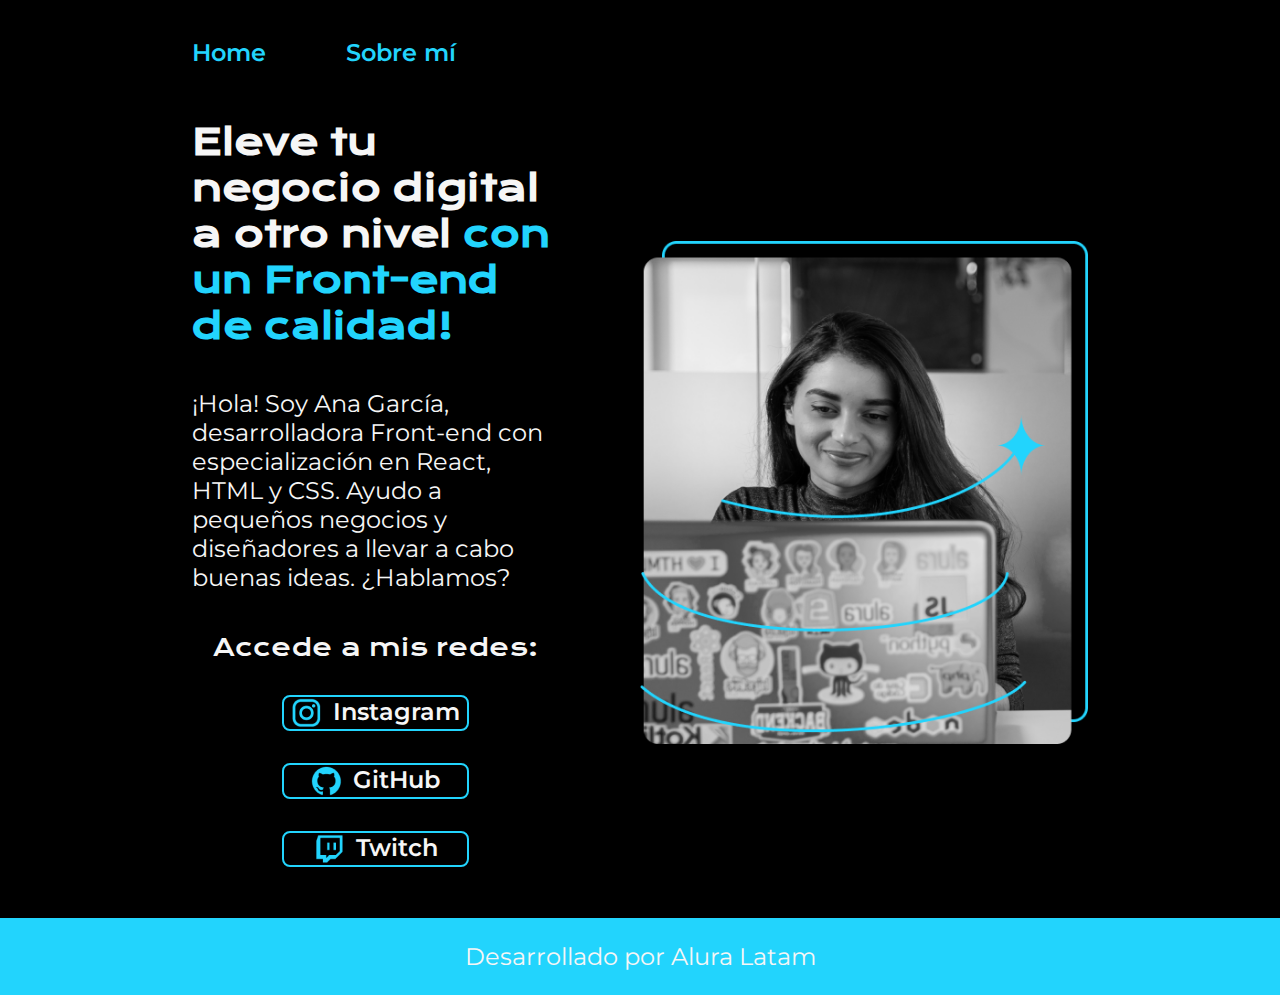
<file: index.html>
<!DOCTYPE html>
<html lang="es-ch">
<head>
    <meta charset="UTF-8">
    <meta name="viewport" content="width=device-width, initial-scale=1.0">
    <title>Portafolio</title>
    <link rel="stylesheet" href="./Styles/style.css">
</head>
<body>
    <header class="header">
        <nav class="header__menu">
            <a class="header__menu__link" href="index.html">Home</a>
            <a class="header__menu__link" href="about.html">Sobre mí</a>
        </nav>
    </header>
    <main class="Presentación">
        <section class="Presentación__contenido">
            <h1 class="Presentación__contenido__titulo">Eleve tu negocio digital a otro nivel 
                <strong class="Titulo-01">con un Front-end de calidad!</strong></h1>
                <p class="Presentación__contenido__parrafo">
                    ¡Hola! Soy Ana García, desarrolladora Front-end con 
                    especialización en React, HTML y CSS. Ayudo a pequeños negocios y 
                    diseñadores a llevar a cabo buenas ideas. ¿Hablamos?
                </p>
                <div class="Presentación__enlaces">
                    <h2 class="Presentación__enlaces__subtitulo">Accede a mis redes:</h2>
                    <a class="Presentación__enlaces__link" href="https://www.instagram.com/" >
                        <img src="./assets/instagram.png">
                        Instagram</a>
                    <a class="Presentación__enlaces__link" href="https://github.com/" >
                        <img src="./assets/github.png">
                        GitHub</a>
                    <a class="Presentación__enlaces__link" href="https://www.twitch.tv/">
                       <img src="./assets/twitch.png"> 
                       Twitch</a>
                </div>
            </section>
            <img class="presetacion__imagen" src="./assets/Imagem.png" alt="Imagen de ana garcia trabajando">
    </main>
    <footer class="pie__pagina">
        <p class="pie__pagina__texto" >Desarrollado por Alura Latam</p>
    </footer>
</body>
</html>
</file>
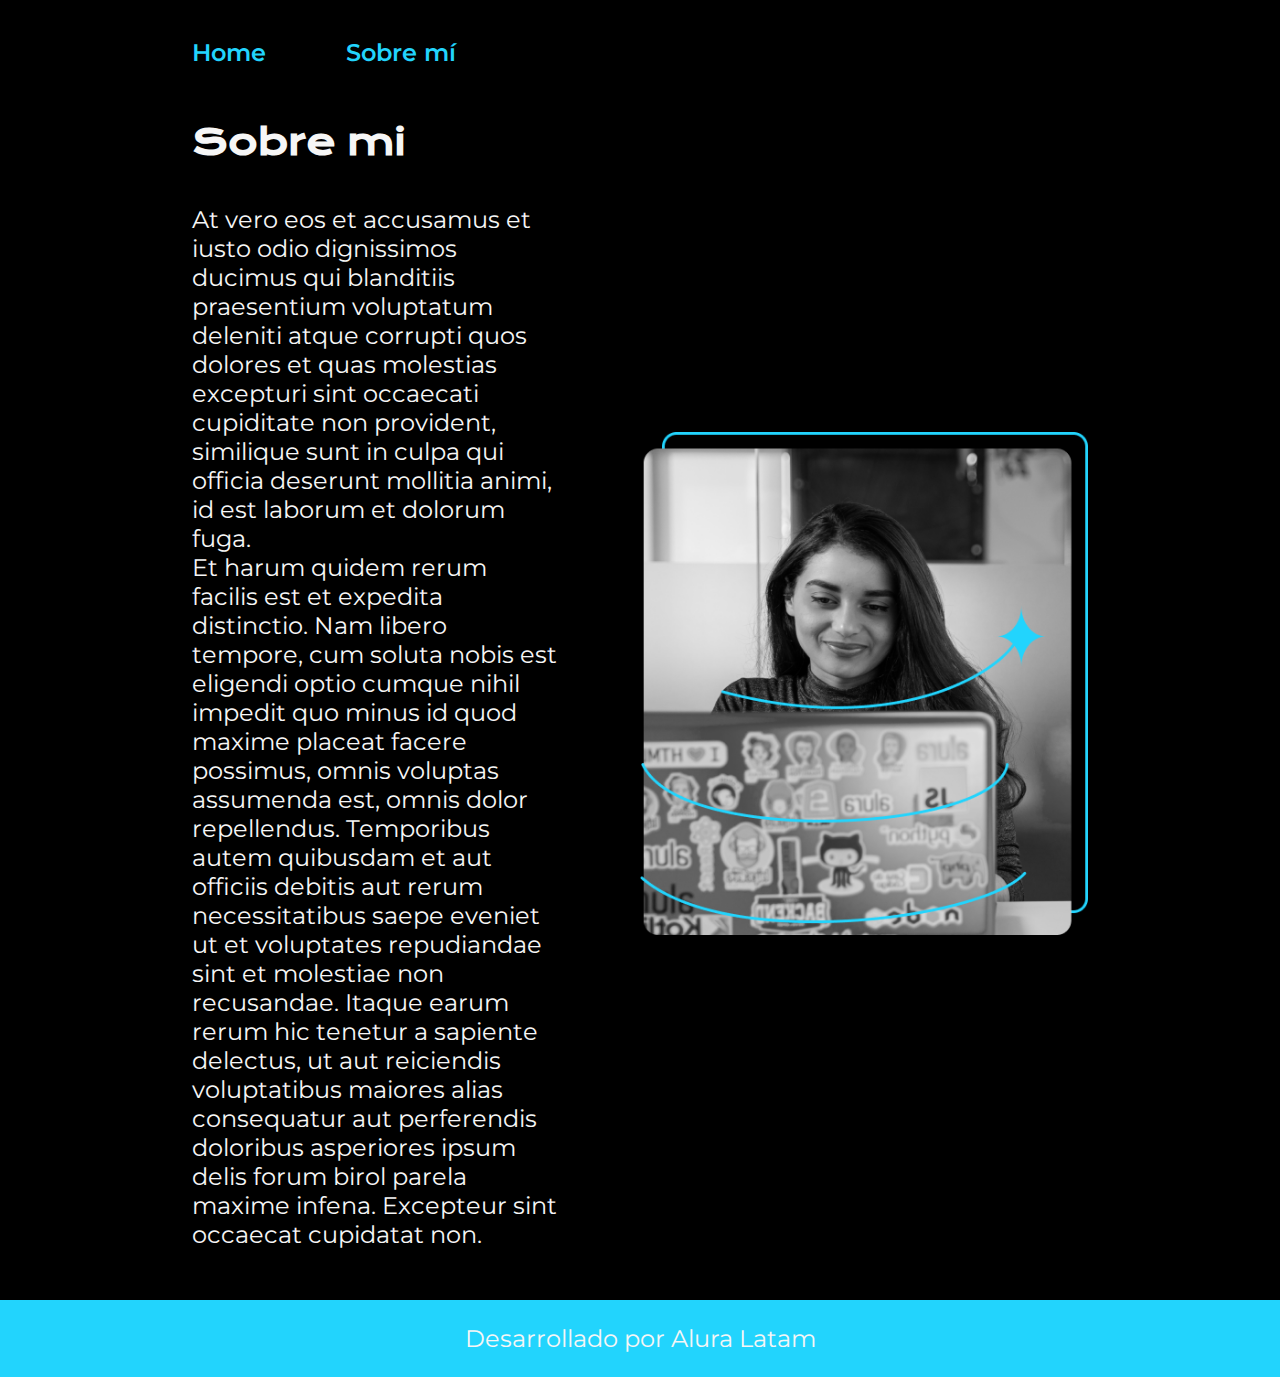
<file: about.html>
<!DOCTYPE html>
<html lang="es-ch">
<head>
    <meta charset="UTF-8">
    <meta name="viewport" content="width=device-width, initial-scale=1.0">
    <title>Sobre mi</title>
    <link rel="stylesheet" href="./Styles/style.css">
</head>
<body>
    <header class="header">
        <nav class="header__menu">
            <a class="header__menu__link" href="index.html">Home</a>
            <a class="header__menu__link" href="about.html">Sobre mí</a>
        </nav>
    </header>

    <main class="Presentación">
        <section class="Presentación__contenido">
            <h1 class="Presentación__contenido__titulo">
               Sobre mi
            </h1>
            <p class="Presentación__contenido__parrafo">
                At vero eos et accusamus et iusto odio dignissimos ducimus qui blanditiis praesentium voluptatum deleniti atque corrupti quos dolores et quas molestias excepturi sint occaecati cupiditate non provident, similique sunt in culpa qui officia deserunt mollitia animi, id est laborum et dolorum fuga. <br>

                Et harum quidem rerum facilis est et expedita distinctio. Nam libero tempore, cum soluta nobis est eligendi optio cumque nihil impedit quo minus id quod maxime placeat facere possimus, omnis voluptas assumenda est, omnis dolor repellendus. Temporibus autem quibusdam et aut officiis debitis aut rerum necessitatibus saepe eveniet ut et voluptates repudiandae sint et molestiae non recusandae. Itaque earum rerum hic tenetur a sapiente delectus, ut aut reiciendis voluptatibus maiores alias consequatur aut perferendis doloribus asperiores ipsum delis forum birol parela maxime infena. Excepteur sint occaecat cupidatat non.
            </p>
        </section>
        <img class="presetacion__imagen" src="./assets/Imagem.png" alt="Imagen de ana garcia trabajando" class="imagen01">
    </main>

    <footer class="pie__pagina">
        <p class="pie__pagina__texto" >Desarrollado por Alura Latam</p>
    </footer>
</body>
</html>
</file>
<file: Styles/style.css>
@import url('https://fonts.googleapis.com/css2?family=Krona+One&family=Montserrat:ital,wght@0,100..900;1,100..900&display=swap');

:root {
    --color-primario: #000000;
    --color-secundario: #F6F6F6;
    --color-terciario: #22D4FD;
    --fuente-mon: "Montserrat", sans-serif;
    --fuente-krona: "Krona One", sans-serif;
}

*{
    padding: 0;
    margin: 0;
}
body {
    background-color: var(--color-primario);
    color: var(--color-secundario);
    box-sizing: border-box;
}

.header {
    padding: 3% 0% 0% 15%;
}

.header__menu {  
    display: flex;
    gap: 80px; 
}

.header__menu__link {
    font-family: var(--fuente-mon);
    font-size: 1.5rem;
    font-weight: 600;
    color: var(--color-terciario);
    text-decoration: none;
}

.Titulo-01 {
    color: var(--color-terciario);
}

.Presentación {
    display: flex;
    align-items: center;
    padding: 4% 15%;
    justify-content: space-between;
    gap: 82px;
}

.Presentación__contenido {
    width: 50%;
    display: flex;
    flex-direction: column;
    gap: 40px;
}

.Presentación__contenido__titulo {
    font-size: 2.25rem;
    font-family: var(--fuente-krona);
}

.Presentación__contenido__parrafo {
    font-size: 1.5rem;
    font-family: var(--fuente-mon);
}

.Presentación__enlaces {
    display: flex;
    justify-content: space-between;
    flex-direction: column;
    align-items: center;
    gap: 32px;
}

.Presentación__enlaces__subtitulo {
    font-size: 1.5rem;
    font-family: var(--fuente-krona);
    font-weight: 400;
}

.Presentación__enlaces__link {
    width: 50%;
    text-align: center;
    padding: 50 0;
    border-radius: 8px;
    font-size: 1.5rem;
    font-family: var(--fuente-mon);
    font-weight: 600;
    text-decoration: none;
    color: var(--color-secundario);
    border: 2px solid var(--color-terciario);
    display: flex;
    justify-content: center;
    gap: 10px;
}
.Presentación__enlaces__link:hover {

    transform: scale(1.5);
}

.presetacion__imagen {
    width: 50%;
}

.pie__pagina {
    background-color: var(--color-terciario);
    padding: 24px;
    text-align: center;
    font-family: var(--fuente-mon);
    font-size: 1.5rem;
    font-weight: 400;
}

@media (max-width: 1200px) {
    .header {
        padding: 10%;
    }

    .header__menu {
        justify-content: center;
    }

    .Presentación {
        flex-direction: column-reverse;
        padding: 5%;
    }

    .Presentación__contenido {
        width: auto;
    }
}
</file>
